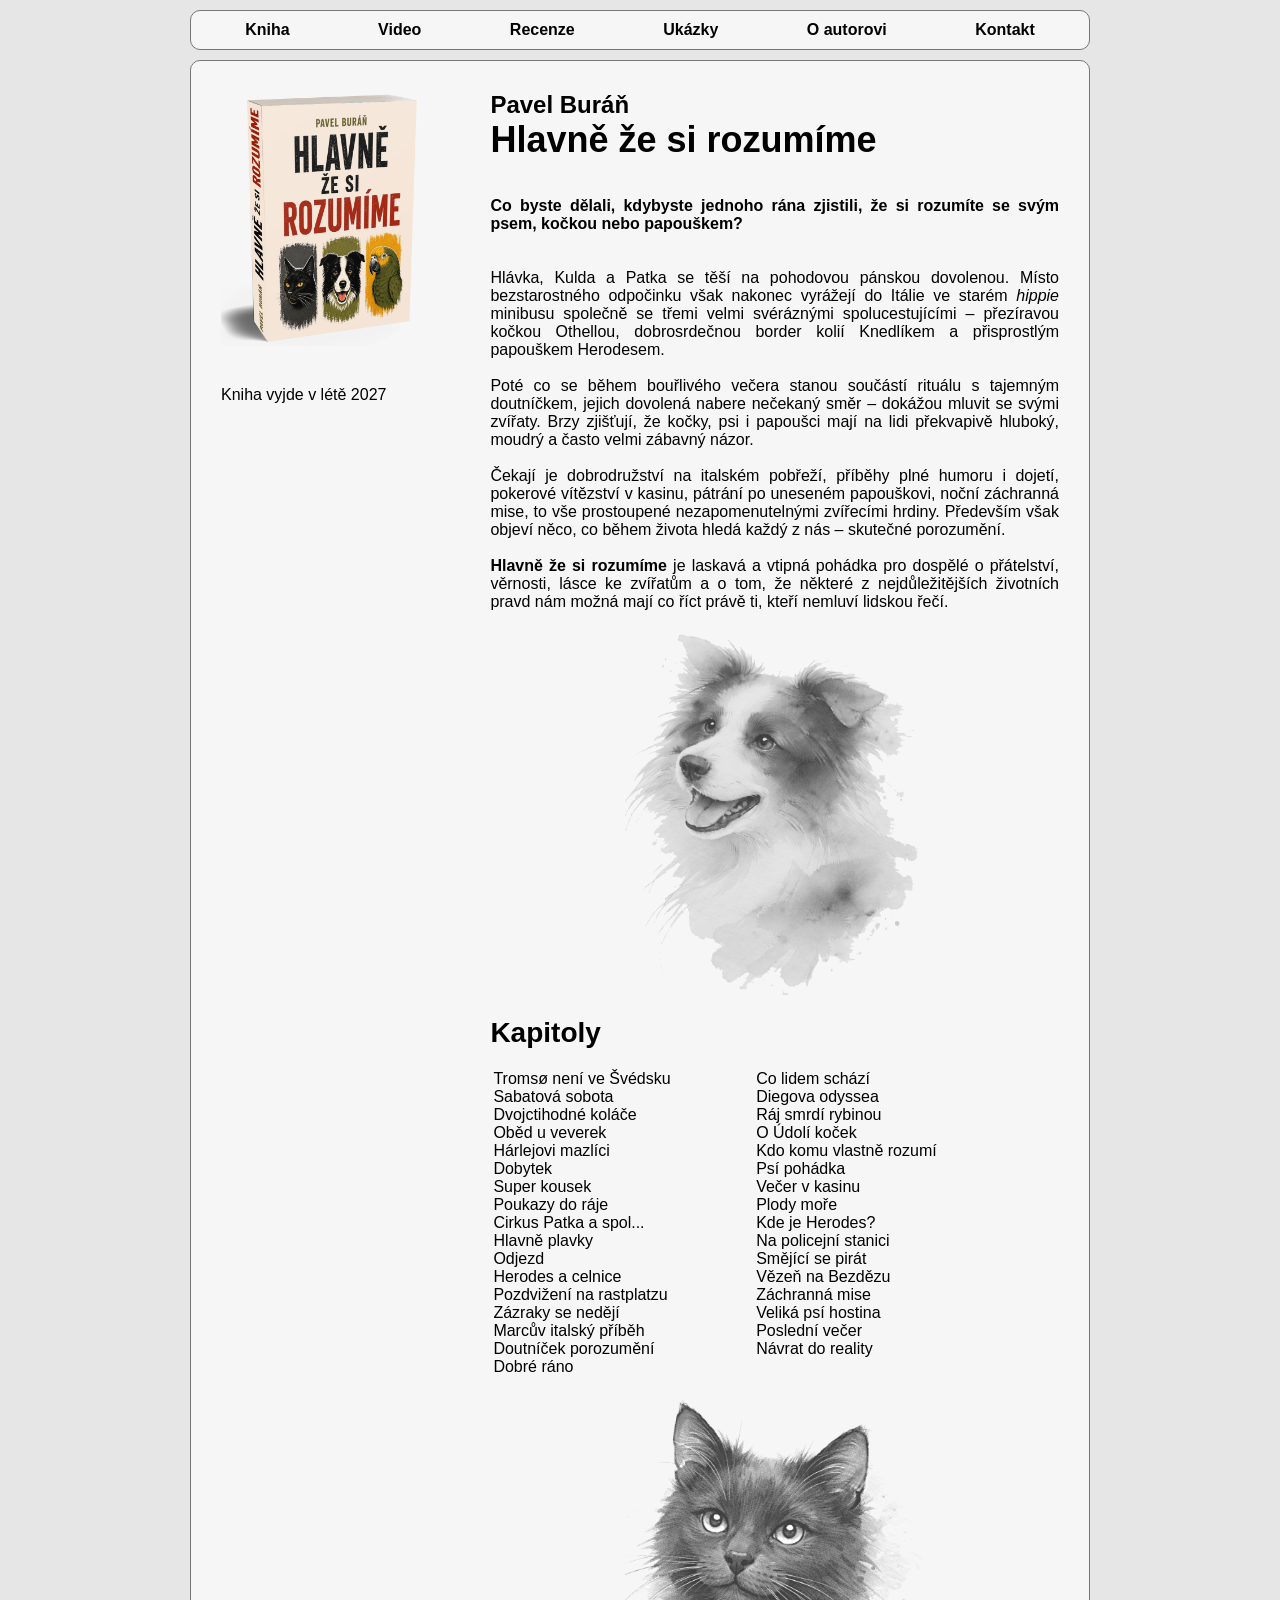
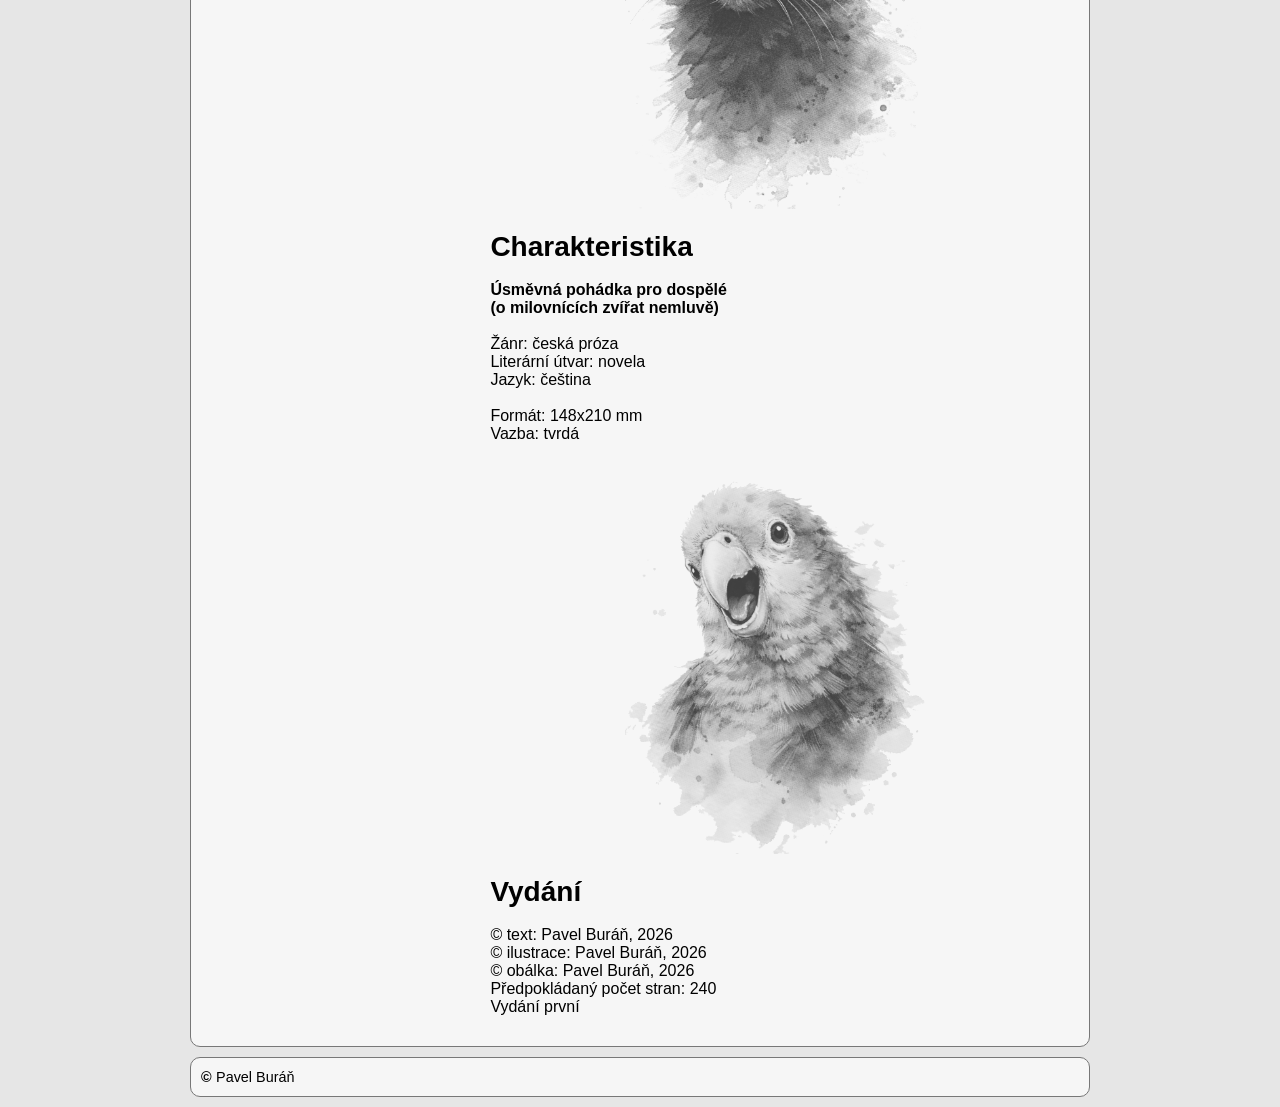
<file: index.html>
<!DOCTYPE html>
<html lang="cs">
<head>
    <meta charset="UTF-8">
    <title>Hlavně že si rozumíme | Pavel Buráň</title>
    <meta name="viewport"    content="width=device-width, initial-scale=1">
    <meta name="author"      content="Pavel Buráň">
    <meta name="description" content="Oficiální stránky knihy Hlavně že si rozumíme od Pavla Buráně. Informace o knize, ukázky kapitol, charakteristika postav, vydání a možnosti objednání.">
    <meta name="robots"      content="index,follow">
    <meta name="theme-color" content="#ffffff">
    <meta property="og:title"       content="Hlavně že si rozumíme">
    <meta property="og:description" content="Oficiální stránky knihy Hlavně že si rozumíme od Pavla Buráně.">
    <meta property="og:type"        content="website">
    <meta property="og:url"         content="https://hlavnezesirozumime.cz/">
    <meta property="og:image"       content="https://hlavnezesirozumime.cz/images/book2.png">
    <link rel="canonical"  href="https://hlavnezesirozumime.cz/">
    <link rel="stylesheet" href="css/style.css">
</head>
<script src="javascript/include.js"></script>

<!-- <div class="bg"></div> -->
<!-- <div class="content" width="100%"> -->

<body>
<center>
<div data-include="included/header.html"></div>

<table class="desktop-body main" cellspacing="0" cellpadding="30" width="900">
  <tr width="100%">
    <td valign="top" align="left" width="30%">
      <img width="200" src="images/book2.png" alt="Kniha" style="border:0px solid #999999" /><br>
      <br><br>
      <font style="font-size:16px"><div data-include="text/eshopinfo.txt"></div></font>
    </td>
    <td valign="top" align="left" width="70%">
      <font style="font-size:24px"><b><div data-include="text/author.txt"></div></b></font>
      <font style="font-size:36px"><b><div data-include="text/title.txt"></div></b></font>
      <div align="justify">
        <br><font style="font-size:16px"><div data-include="text/aboutbook.txt"></div></font>
      </div>
      <br>
      <center><img width="300" src="images/borderkasmall.png" alt="" style="border:0px;opacity:0.75" /></center>
      <br>
      <font style="font-size:28px"><b>Kapitoly</b></font><br>
      <br>
      <table class="noborder">
        <tr width="100%">
          <td valign="top" align="left" width="35%">
            <font style="font-size:16px"><div data-include="text/chapters1.txt"></div></font>
          </td>
          <td valign="top" align="left" width="35%">
            <font style="font-size:16px"><div data-include="text/chapters2.txt"></div></font>
          </td>
        </tr>
      </table>
      <br>
      <center><img width="300" src="images/kockasmall.png" alt="" style="border:0px;opacity:0.75" /></center>
      <br>
      <font style="font-size:28px"><b>Charakteristika</b></font><br>
      <br>
      <font style="font-size:16px"><div data-include="text/bookinfo.txt"></div></font><br>
      <br>
      <center><img width="300" src="images/papouchsmall.png" alt="" style="border:0px;opacity:0.75" /></center>
      <br>
      <font style="font-size:28px"><b>Vydání</b></font><br>
      <br>
      <font style="font-size:16px"><div data-include="text/tiraz.txt"></div></font>
    </td>
  </tr>
</table>

<table class="mobile-body main" cellspacing="0" cellpadding="30" width="100%">
  <tr width="100%">
    <td valign="top" align="left" width="100%">
      <img width="200" src="images/book2.png" alt="Kniha" style="border:0px solid #999999" /><br>
      <br><br>
      <font style="font-size:24px"><div data-include="text/eshopinfo.txt"></div></font>
      <br><br><br>
      <font style="font-size:24px"><b><div data-include="text/author.txt"></div></b></font>
      <font style="font-size:50px"><b><div data-include="text/title.txt"></div></b></font>
      <div align="left">
        <br><font style="font-size:24px"><div data-include="text/aboutbook.txt"></div></font>
      </div>
      <br>
      <center><img width="300" src="images/borderkasmall.png" alt="" style="border:0px;opacity:0.75" /></center>
      <br>
      <font style="font-size:28px"><b>Kapitoly</b></font><br>
      <br>
      <table class="noborder">
        <tr width="100%">
          <td valign="top" align="left" width="35%">
            <font style="font-size:16px"><div data-include="text/chapters1.txt"></div></font>
          </td>
          <td valign="top" align="left" width="35%">
            <font style="font-size:16px"><div data-include="text/chapters2.txt"></div></font>
          </td>
        </tr>
      </table>
      <br>
      <center><img width="300" src="images/kockasmall.png" alt="" style="border:0px;opacity:0.75" /></center>
      <br>
      <font style="font-size:28px"><b>Charakteristika</b></font><br>
      <br>
      <font style="font-size:24px"><div data-include="text/bookinfo.txt"></div></font><br>
      <br>
      <center><img width="300" src="images/papouchsmall.png" alt="" style="border:0px;opacity:0.75" /></center>
      <br>
      <font style="font-size:28px"><b>Vydání</b></font><br>
      <br>
      <font style="font-size:24px"><div data-include="text/tiraz.txt"></div></font>
    </td>
  </tr>
</table>

<div data-include="included/footer.html"></div>
</center>

<script src="javascript/menu.js"></script>
</body>

</div>

</html>
</file>
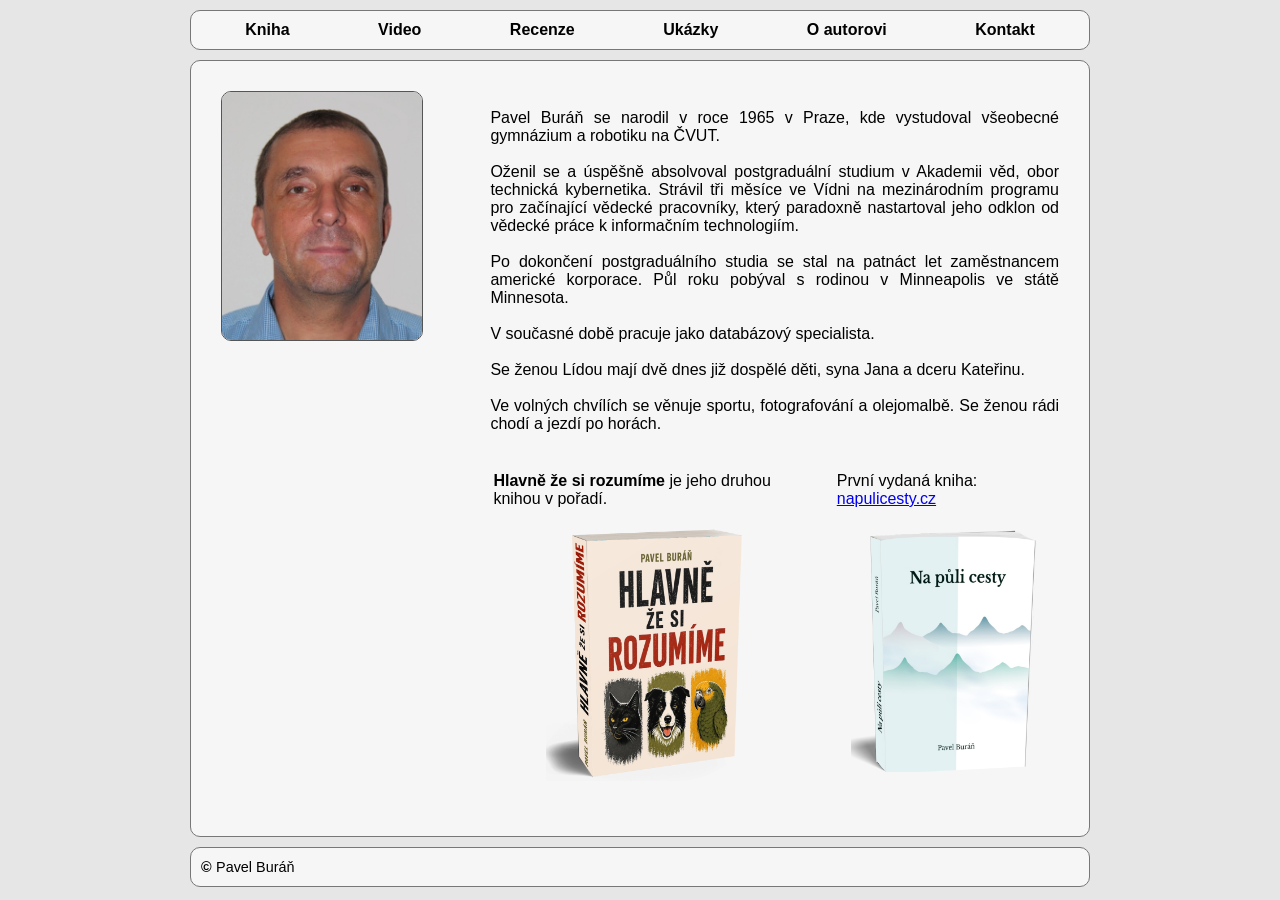
<file: author.html>
<!DOCTYPE html>
<html lang="cs">
<head>
    <meta charset="UTF-8">
    <title>Hlavně že si rozumíme | Pavel Buráň | Informace o autorovi</title>
    <meta name="viewport"    content="width=device-width, initial-scale=1">
    <meta name="author"      content="Pavel Buráň">
    <meta name="description" content="Oficiální stránky knihy Hlavně že si rozumíme od Pavla Buráně. Informace o autorovi.">
    <meta name="robots"      content="index,follow">
    <meta name="theme-color" content="#ffffff">
    <meta property="og:title"       content="Hlavně že si rozumíme">
    <meta property="og:description" content="Oficiální stránky knihy Hlavně že si rozumíme od Pavla Buráně.">
    <meta property="og:type"        content="website">
    <meta property="og:url"         content="https://hlavnezesirozumime.cz/">
    <meta property="og:image"       content="https://hlavnezesirozumime.cz/images/book2.png">
    <link rel="canonical"  href="https://hlavnezesirozumime.cz/">
    <link rel="stylesheet" href="css/style.css">
</head>
<script src="javascript/include.js"></script>

<!-- <div class="bg"></div> -->
<!-- <div class="content" width="100%"> -->

<body>
<center>
<div data-include="included/header.html"></div>

<table class="desktop-body main" cellspacing="0" cellpadding="30" width="900">
  <tr width="100%">
    <td valign="top" align="left" width="30%">
      <img width="200" src="images/author.jpg" alt="Autor" style="border:1px solid #555555; border-radius:10px" />
    </td>
    <td valign="top" align="left" width="70%">
      <div align="justify">
        <br><font style="font-size:16px"><div data-include="text/aboutauthor.txt"></div></font>
      </div>
      <br>
      <div align="left">
        <br><font style="font-size:16px"><div data-include="text/publishedbooks1.txt"></div></font>
      </div>
    </td>
  </tr>
</table>

<table class="mobile-body main" cellspacing="0" cellpadding="30" width="100%">
  <tr width="100%">
    <td valign="top" align="left" width="100%">
      <img width="200" src="images/author.jpg" alt="Autor" style="border:1px solid #555555; border-radius:10px" />
      <br><br>
      <div align="left">
        <br><font style="font-size:24px"><div data-include="text/aboutauthor.txt"></div></font>
      </div>
      <br><br>
      <div align="left">
        <br><font style="font-size:24px"><div data-include="text/publishedbooks2.txt"></div></font>
      </div>
    </td>
  </tr>
</table>

<div data-include="included/footer.html"></div>
</center>

<script src="javascript/menu.js"></script>
</body>

</div>

</html>
</file>
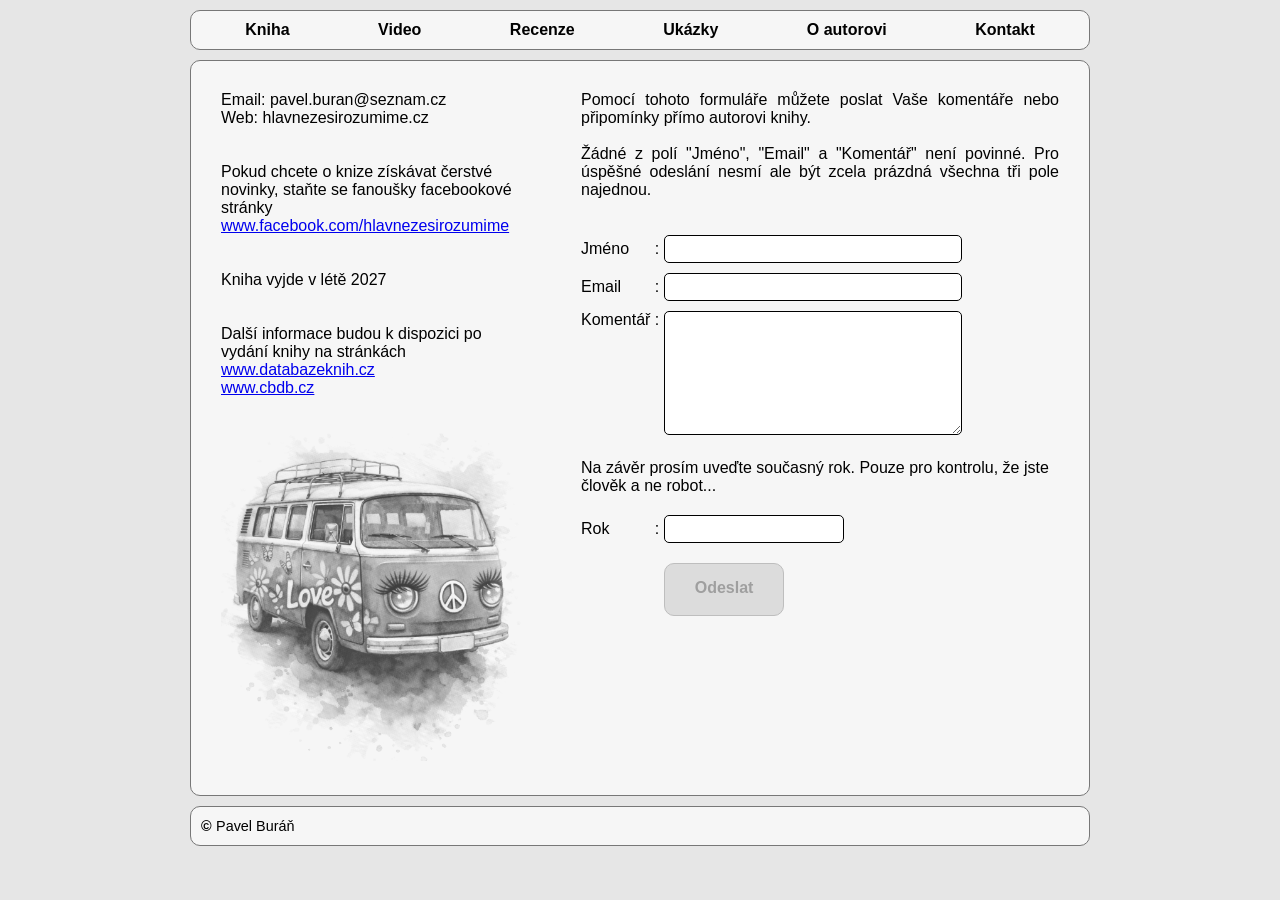
<file: contact.html>
<!DOCTYPE html>
<html lang="cs">
<head>
    <meta charset="UTF-8">
    <title>Hlavně že si rozumíme | Pavel Buráň | Kontakty</title>
    <meta name="viewport"    content="width=device-width, initial-scale=1">
    <meta name="author"      content="Pavel Buráň">
    <meta name="description" content="Oficiální stránky knihy Hlavně že si rozumíme od Pavla Buráně. Informace o kontaktech.">
    <meta name="robots"      content="index,follow">
    <meta name="theme-color" content="#ffffff">
    <meta property="og:title"       content="Hlavně že si rozumíme">
    <meta property="og:description" content="Oficiální stránky knihy Hlavně že si rozumíme od Pavla Buráně.">
    <meta property="og:type"        content="website">
    <meta property="og:url"         content="https://hlavnezesirozumime.cz/">
    <meta property="og:image"       content="https://hlavnezesirozumime.cz/images/book2.png">
    <link rel="canonical"  href="https://hlavnezesirozumime.cz/">
    <link rel="stylesheet" href="css/style.css">
</head>
<script src="javascript/include.js"></script>

<!-- <div class="bg"></div> -->
<!-- <div class="content" width="100%"> -->

<body>
<center>
<div data-include="included/header.html"></div>

<table class="desktop-body main" cellspacing="0" cellpadding="30" width="900">
  <tr width="100%">
    <td valign="top" align="left" width="40%" style="word-break:break-all">
      <font style="font-size:16px">
        Email: pavel.buran@seznam.cz<br>
        Web: hlavnezesirozumime.cz<br>
        <br><br>
        <div style="word-break:break-word">
          <div data-include="text/facebookinfo.txt"></div>
          <br><br>
          <div data-include="text/eshopinfo.txt"></div>
          <br><br>
          <div data-include="text/otherinfo.txt"></div>
        </div>
        <br>
      </font>
      <br>
      <center><img width="300" src="images/minibussmall.png" alt="" style="border:0px;opacity:0.75" /></center>
    </td>
    <td valign="top" align="left" width="60%">
      <div align="justify">
        <font style="font-size:16px"><div data-include="text/contact.txt"></div></font>
      </div>
      <br><br>
      <form id="comment_form" name="form_new_comment" method="post">
        <font style="font-size:16px">
          <table class="noborder" border="0" cellpadding="0" cellspacing="0">
            <tr>
              <td align="left">Jméno</td><td width="12">&nbsp;:&nbsp;</td>
              <td><input class="textfield" name="comment_name" type="text" id="comment_name" style="width:70%" value=""></td>
            </tr>
            <tr height="10"><td></td><td></td><td width="100%"></td></tr>
            <tr>
              <td align="left">Email</td><td>&nbsp;:&nbsp;</td>
              <td><input class="textfield" name="comment_email" type="text" id="comment_email" style="width:70%" value=""></td>
            </tr>
            <tr height="10"><td></td><td></td><td></td></tr>
            <tr>
              <td valign="top" align="left">Komentář</td><td valign="top">&nbsp;:&nbsp;</td>
              <td><textarea class="textfield" name="comment_text" rows="7" id="comment_text" style="width:70%"></textarea></td>
            </tr>
            <tr height="20"><td></td><td></td><td></td></tr>
            <tr>
              <td align="left" colspan="3">
                <font style="font-size:16px">Na závěr prosím uveďte současný rok. Pouze pro kontrolu, že jste člověk a ne robot...</font>
              </td>
            </tr>
            <tr height="20"><td></td><td></td><td></td></tr>
            <tr>
              <td align="left">Rok</td><td>&nbsp;:&nbsp;</td>
              <td><input class="textfield" name="comment_year" type="text" id="comment_year" style="width:40%" required oninput="validateYear()"></td>
            </tr>
            <tr height="20"><td></td><td></td><td></td></tr>
            <tr>
              <td></td><td></td>
              <td><input class="submitbutton" type="submit" name="Submit" id="submit_button" value="Odeslat" disabled="disabled"></td>
            </tr>
            <tr>
              <td></td><td></td>
              <td><div id="form_status" style="margin-top: 15px; font-weight: bold; font-family: sans-serif;"></div></td>
            <tr>
          </table>
        </font>
      </form>
    </td>
  </tr>
</table>

<table class="mobile-body main" cellspacing="0" cellpadding="30" width="100%">
  <tr width="100%">
    <td valign="top" align="left" width="100%" style="word-break:break-word">
      <font style="font-size:24px">
        Email: pavel.buran@seznam.cz<br>
        Web: hlavnezesirozumime.cz<br>
        <br><br>
        <div style="word-break:break-word">
          <div data-include="text/facebookinfo.txt"></div>
          <br><br>
          <div data-include="text/eshopinfo.txt"></div>
          <br><br>
          <div data-include="text/otherinfo.txt"></div>
        </div>
        <br>
      </font>
      <br>
      <center><img width="300" src="images/minibussmall.png" alt="" style="border:0px;opacity:0.75" /></center>
      <br>
      <div align="left">
        <font style="font-size:24px"><div data-include="text/contact.txt"></div></font>
      </div>
      <br><br>
      <form id="comment_form2" name="form_new_comment" method="post">
        <font style="font-size:24px">
          <table class="noborder" border="0" cellpadding="0" cellspacing="0">
            <tr>
              <td align="left">Jméno&nbsp;:<br>
              <input class="textfield" name="comment_name" type="text" id="comment_name2" style="width:70%" value=""></td>
            </tr>
            <tr height="10"><td></td></tr>
            <tr>
              <td align="left">Email&nbsp;:<br>
              <input class="textfield" name="comment_email" type="text" id="comment_email2" style="width:70%" value=""></td>
            </tr>
            <tr height="10"><td></td></tr>
            <tr>
              <td align="left">Komentář&nbsp;:<br>
              <textarea class="textfield" name="comment_text" rows="7" id="comment_text2" style="width:70%"></textarea></td>
            </tr>
            <tr height="20"><td></td></tr>
            <tr>
              <td align="left" colspan="3">
                <font style="font-size:24px">Na závěr prosím uveďte současný rok. Pouze pro kontrolu, že jste člověk a ne robot...</font>
              </td>
            </tr>
            <tr height="20"><td></td></tr>
            <tr>
              <td align="left">Rok&nbsp;:<br>
              <input class="textfield" name="comment_year" type="text" id="comment_year2" style="width:40%" required oninput="validateYear2()"></td>
            </tr>
            <tr height="20"><td></td></tr>
            <tr>
              <td align="left">
              <input class="submitbutton" type="submit" name="Submit" id="submit_button2" value="Odeslat" disabled="disabled"></td>
            </tr>
            <tr>
              <td><div id="form_status2" style="margin-top: 15px; font-weight: bold; font-family: sans-serif;"></div></td>
            <tr>
          </table>
        </font>
      </form>
    </td>
  </tr>
</table>

<div data-include="included/footer.html"></div>
</center>

<script src="javascript/year.js"></script>
<script src="javascript/email.js"></script>
<script src="javascript/menu.js"></script>
</body>

</div>

</html>
</file>
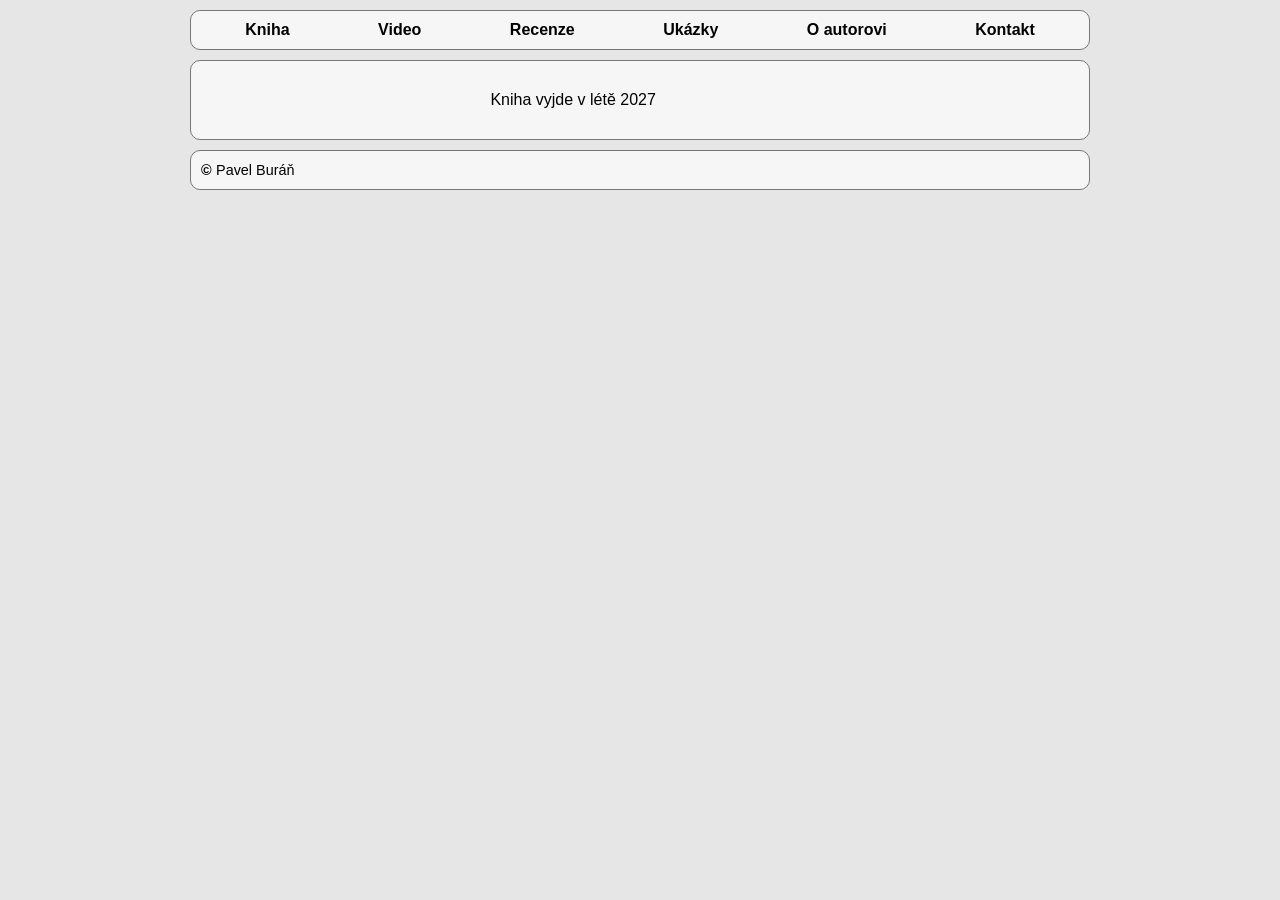
<file: reviews.html>
<!DOCTYPE html>
<html lang="cs">
<head>
    <meta charset="UTF-8">
    <title>Hlavně že si rozumíme | Pavel Buráň | Recenze</title>
    <meta name="viewport"    content="width=device-width, initial-scale=1">
    <meta name="author"      content="Pavel Buráň">
    <meta name="description" content="Oficiální stránky knihy Hlavně že si rozumíme od Pavla Buráně. Recenze od čtenářů.">
    <meta name="robots"      content="index,follow">
    <meta name="theme-color" content="#ffffff">
    <meta property="og:title"       content="Hlavně že si rozumíme">
    <meta property="og:description" content="Oficiální stránky knihy Hlavně že si rozumíme od Pavla Buráně.">
    <meta property="og:type"        content="website">
    <meta property="og:url"         content="https://hlavnezesirozumime.cz/">
    <meta property="og:image"       content="https://hlavnezesirozumime.cz/images/book2.png">
    <link rel="canonical"  href="https://hlavnezesirozumime.cz/">
    <link rel="stylesheet" href="css/style.css">
</head>
<script src="javascript/include.js"></script>

<!-- <div class="bg"></div> -->
<!-- <div class="content" width="100%"> -->

<body>
<center>
<div data-include="included/header.html"></div>

<table class="desktop-body main" cellspacing="0" cellpadding="30" width="900">
  <tr width="100%">
    <td valign="top" align="left" width="30%">
    </td>
    <td valign="top" align="left" width="70%">
      <div align="justify"><font style="font-size:16px">Kniha vyjde v létě 2027</font></div>
    </td>
    <!-- <td valign="top" align="left" width="30%"> -->
      <!-- <font style="font-size:16px">Kateřina P.<br><a target="_blank" href="contact.html">hlavnezesirozumime.cz</a></font> -->
    <!-- </td> -->
    <!-- <td valign="top" align="left" width="70%"> -->
      <!-- <div align="justify"><font style="font-size:16px"><div data-include="text/review1.txt"></div></font></div> -->
    <!-- </td> -->
  </tr>
</table>

<table class="mobile-body main" cellspacing="0" cellpadding="30" width="100%">
  <tr width="100%">
    <td valign="top" align="left" width="100%">
      <div align="left"><font style="font-size:24px">Kniha vyjde v létě 2027</font></div>
    </td>
    <!-- <td valign="top" align="left" width="100%"> -->
      <!-- <font style="font-size:24px">Kateřina P.<br><a target="_blank" href="contact.html">hlavnezesirozumime.cz</a></font> -->
      <!-- <br><br> -->
      <!-- <div align="left"><font style="font-size:24px"><div data-include="text/review1.txt"></div></font></div> -->
    <!-- </td> -->
  </tr>
</table>

<div data-include="included/footer.html"></div>
</center>

<script src="javascript/menu.js"></script>
</body>

</div>

</html>
</file>
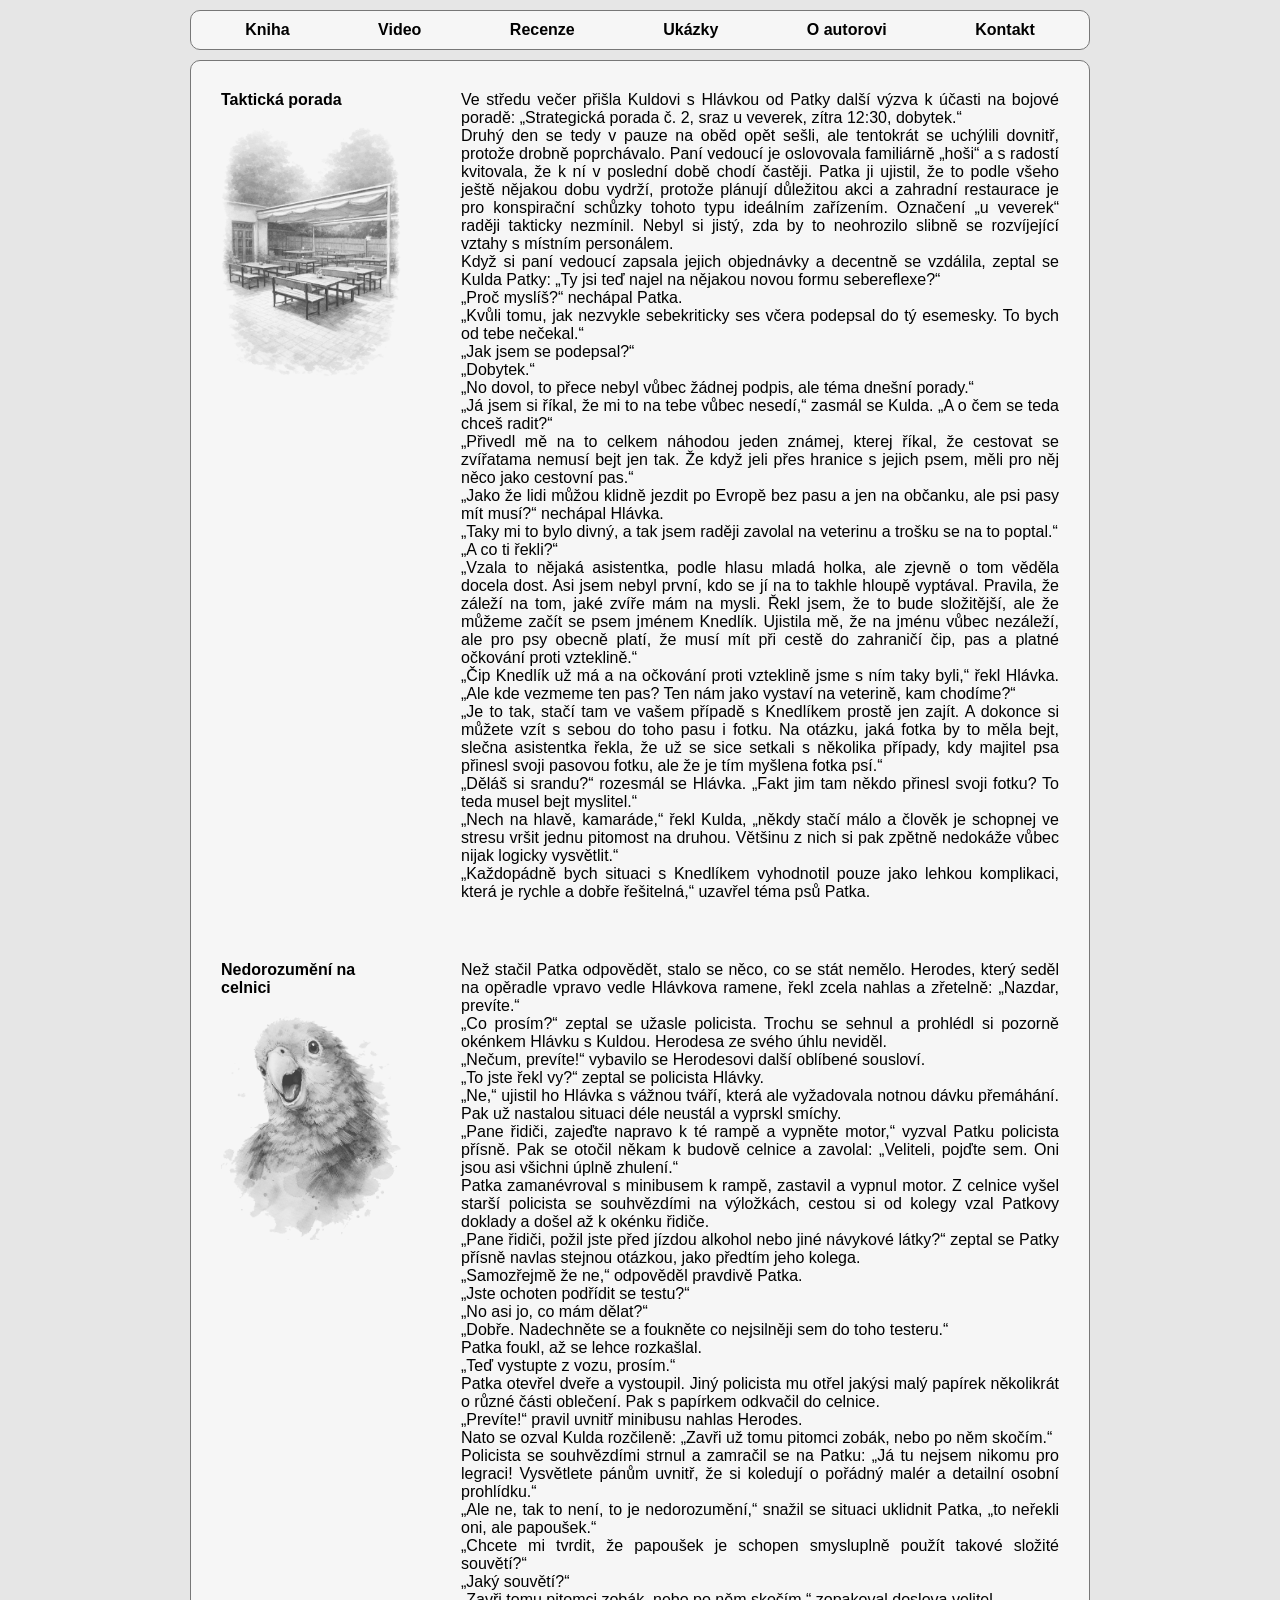
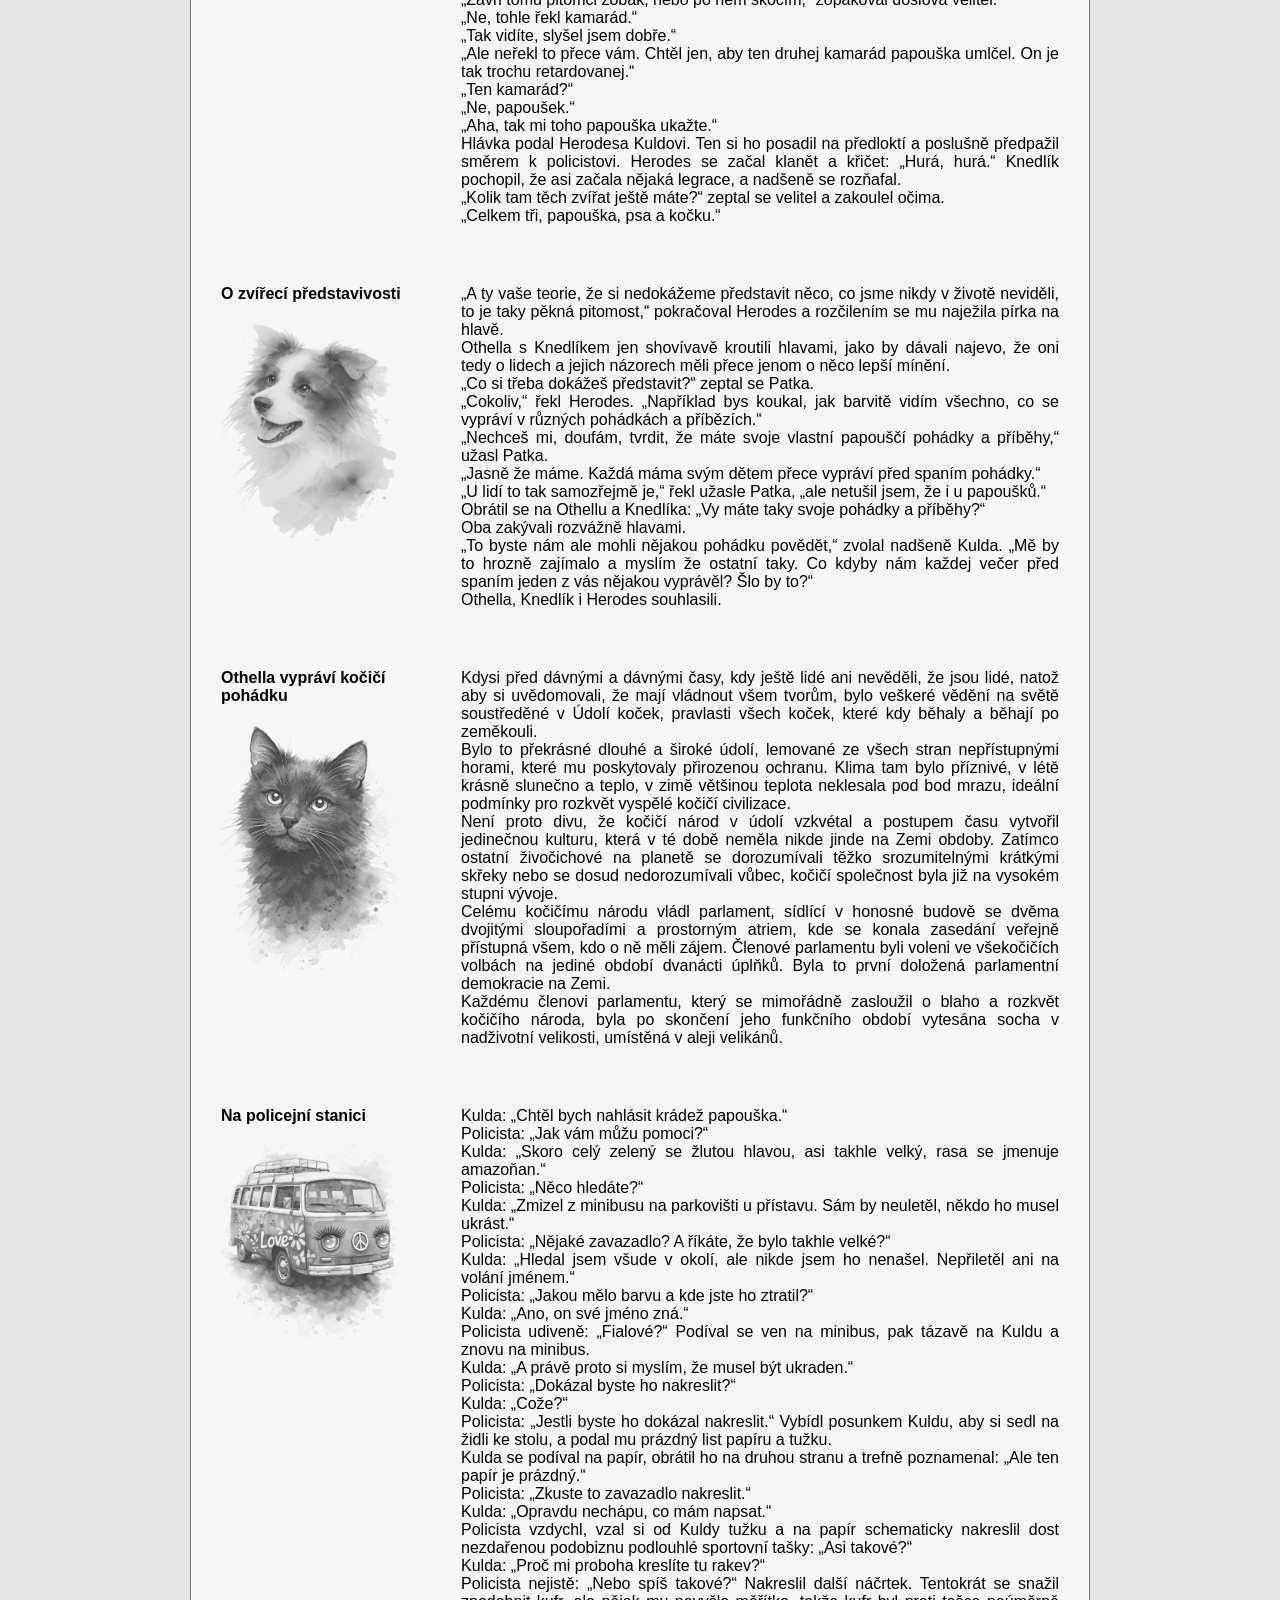
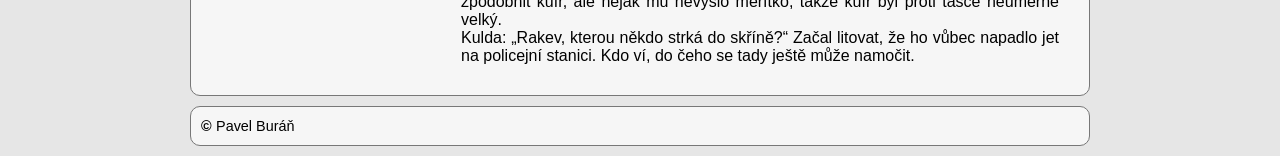
<file: samples.html>
<!DOCTYPE html>
<html lang="cs">
<head>
    <meta charset="UTF-8">
    <title>Hlavně že si rozumíme | Pavel Buráň | Ukázky z knihy</title>
    <meta name="viewport"    content="width=device-width, initial-scale=1">
    <meta name="author"      content="Pavel Buráň">
    <meta name="description" content="Oficiální stránky knihy Hlavně že si rozumíme od Pavla Buráně. Ukázky z knihy.">
    <meta name="robots"      content="index,follow">
    <meta name="theme-color" content="#ffffff">
    <meta property="og:title"       content="Hlavně že si rozumíme">
    <meta property="og:description" content="Oficiální stránky knihy Hlavně že si rozumíme od Pavla Buráně.">
    <meta property="og:type"        content="website">
    <meta property="og:url"         content="https://hlavnezesirozumime.cz/">
    <meta property="og:image"       content="https://hlavnezesirozumime.cz/images/book2.png">
    <link rel="canonical"  href="https://hlavnezesirozumime.cz/">
    <link rel="stylesheet" href="css/style.css">
</head>
<script src="javascript/include.js"></script>

<!-- <div class="bg"></div> -->
<!-- <div class="content" width="100%"> -->

<body>
<center>
<div data-include="included/header.html"></div>

<table class="desktop-body main" cellspacing="0" cellpadding="30" width="900">
  <tr width="100%">
    <td valign="top" align="left" width="15%">
      <font style="font-size:16px"><b>Taktická porada</b></font><br>
      <br>
      <center><img width="180" src="images/hospodasmall.png" alt="" style="border:0px;opacity:0.75" /></center>
    </td>
    <td valign="top" align="left" width="85%">
      <div align="justify"><font style="font-size:16px"><div data-include="text/sample1.txt"></div></font></div>
    </td>
  </tr>
  <tr width="100%">
    <td valign="top" align="left" width="15%">
      <font style="font-size:16px"><b>Nedorozumění na celnici</b></font><br>
      <br>
      <center><img width="180" src="images/papouchsmall.png" alt="" style="border:0px;opacity:0.75" /></center>
    </td>
    <td valign="top" align="left" width="85%">
      <div align="justify"><font style="font-size:16px"><div data-include="text/sample2.txt"></div></font></div>
    </td>
  </tr>
  <tr width="100%">
    <td valign="top" align="left" width="15%">
      <font style="font-size:16px"><b>O zvířecí představivosti</b></font><br>
      <br>
      <center><img width="180" src="images/borderkasmall.png" alt="" style="border:0px;opacity:0.75" /></center>
    </td>
    <td valign="top" align="left" width="85%">
      <div align="justify"><font style="font-size:16px"><div data-include="text/sample3.txt"></div></font></div>
    </td>
  </tr>
  <tr width="100%">
    <td valign="top" align="left" width="15%">
      <font style="font-size:16px"><b>Othella vypráví kočičí pohádku</b></font><br>
      <br>
      <center><img width="180" src="images/kockasmall.png" alt="" style="border:0px;opacity:0.75" /></center>
    </td>
    <td valign="top" align="left" width="85%">
      <div align="justify"><font style="font-size:16px"><div data-include="text/sample4.txt"></div></font></div>
    </td>
  </tr>
  <tr width="100%">
    <td valign="top" align="left" width="15%">
      <font style="font-size:16px"><b>Na policejní stanici</b></font><br>
      <br>
      <center><img width="180" src="images/minibussmall.png" alt="" style="border:0px;opacity:0.75" /></center>
    </td>
    <td valign="top" align="left" width="85%">
      <div align="justify"><font style="font-size:16px"><div data-include="text/sample5.txt"></div></font></div>
    </td>
  </tr>
</table>

<table class="mobile-body main" cellspacing="0" cellpadding="30" width="100%">
  <tr width="100%">
    <td valign="top" align="left" width="100%">
      <font style="font-size:24px"><b>Taktická porada</b></font><br>
      <br>
      <center><img width="300" src="images/hospodasmall.png" alt="" style="border:0px;opacity:0.75" /></center>
      <br>
      <div align="left"><font style="font-size:24px"><div data-include="text/sample1.txt"></div></font></div>
    </td>
  </tr>
  <tr width="100%">
    <td valign="top" align="left" width="100%">
      <font style="font-size:24px"><b>Nedorozumění na celnici</b></font><br>
      <br>
      <center><img width="300" src="images/papouchsmall.png" alt="" style="border:0px;opacity:0.75" /></center>
      <br>
      <div align="left"><font style="font-size:24px"><div data-include="text/sample2.txt"></div></font></div>
    </td>
  </tr>
  <tr width="100%">
    <td valign="top" align="left" width="100%">
      <font style="font-size:24px"><b>O zvířecí představivosti</b></font><br>
      <br>
      <center><img width="300" src="images/borderkasmall.png" alt="" style="border:0px;opacity:0.75" /></center>
      <br>
      <div align="left"><font style="font-size:24px"><div data-include="text/sample3.txt"></div></font></div>
    </td>
  </tr>
  <tr width="100%">
    <td valign="top" align="left" width="100%">
      <font style="font-size:24px"><b>Othella vypráví kočičí pohádku</b></font><br>
      <br>
      <center><img width="300" src="images/kockasmall.png" alt="" style="border:0px;opacity:0.75" /></center>
      <br>
      <div align="left"><font style="font-size:24px"><div data-include="text/sample4.txt"></div></font></div>
    </td>
  </tr>
  <tr width="100%">
    <td valign="top" align="left" width="100%">
      <font style="font-size:24px"><b>Na policejní stanici</b></font><br>
      <br>
      <center><img width="300" src="images/minibussmall.png" alt="" style="border:0px;opacity:0.75" /></center>
      <br>
      <div align="left"><font style="font-size:24px"><div data-include="text/sample5.txt"></div></font></div>
    </td>
  </tr>
</table>

<div data-include="included/footer.html"></div>
</center>

<script src="javascript/menu.js"></script>
</body>

</div>

</html>
</file>
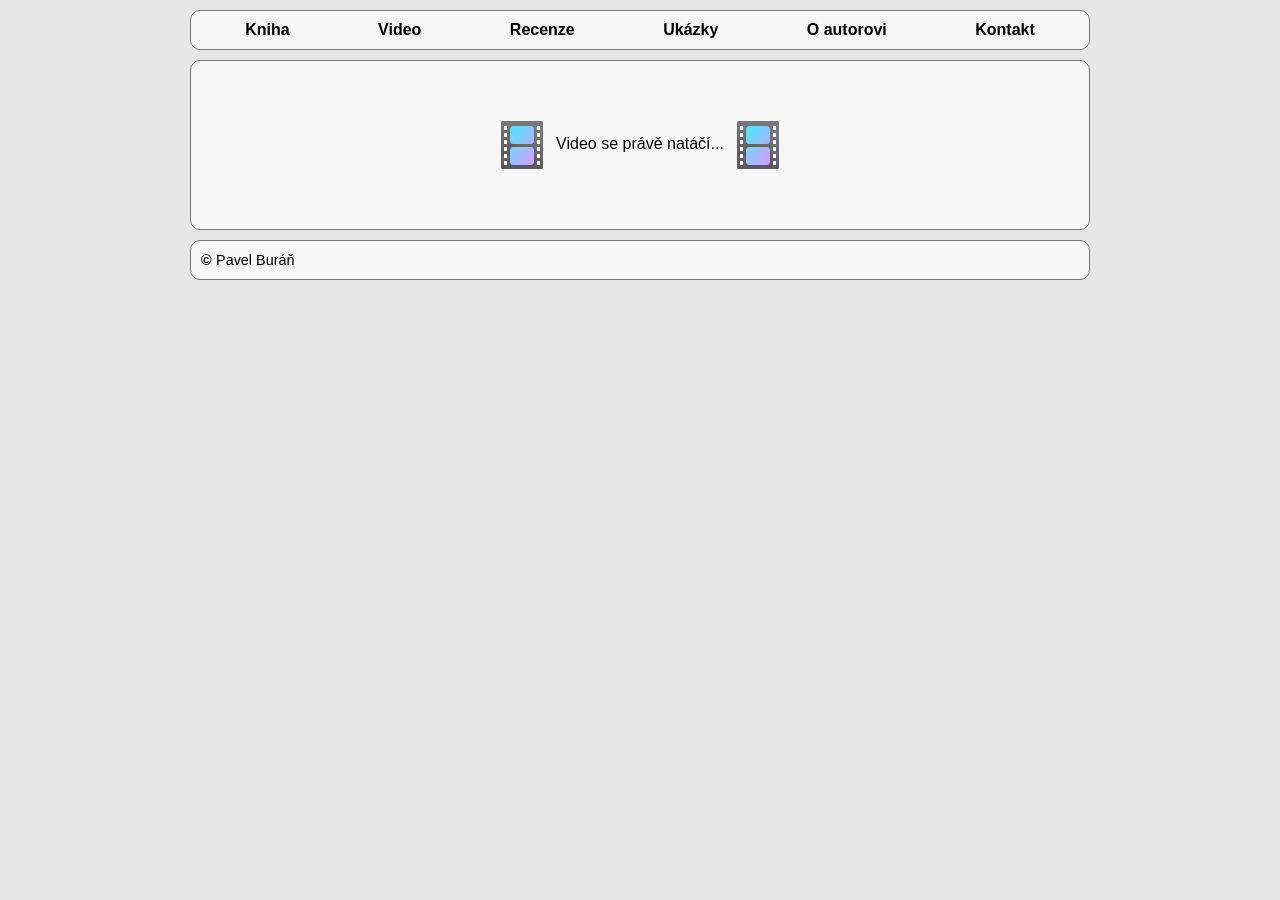
<file: video.html>
<!DOCTYPE html>
<html lang="cs">
<head>
    <meta charset="UTF-8">
    <title>Hlavně že si rozumíme | Pavel Buráň | Videotrailer</title>
    <meta name="viewport"    content="width=device-width, initial-scale=1">
    <meta name="author"      content="Pavel Buráň">
    <meta name="description" content="Oficiální stránky knihy Hlavně že si rozumíme od Pavla Buráně. Videotrailer.">
    <meta name="robots"      content="index,follow">
    <meta name="theme-color" content="#ffffff">
    <meta property="og:title"       content="Hlavně že si rozumíme">
    <meta property="og:description" content="Oficiální stránky knihy Hlavně že si rozumíme od Pavla Buráně.">
    <meta property="og:type"        content="website">
    <meta property="og:url"         content="https://hlavnezesirozumime.cz/">
    <meta property="og:image"       content="https://hlavnezesirozumime.cz/images/book2.png">
    <link rel="canonical"  href="https://hlavnezesirozumime.cz/">
    <link rel="stylesheet" href="css/style.css">
</head>
<script src="javascript/include.js"></script>

<!-- <div class="bg"></div> -->
<!-- <div class="content" width="100%"> -->

<body>
<center>
<div data-include="included/header.html"></div>

<table class="desktop-body main" cellspacing="0" cellpadding="60" width="900">
  <tr width="100%">
    <td valign="top" align="middle" width=100%>
      <img src="images/film.png" valign="middle" />&nbsp;&nbsp;&nbsp;Video se právě natáčí...&nbsp;&nbsp;&nbsp;<img src="images/film.png" valign="middle" />
      <!-- <div style="position:relative; width:100%; height:0px; padding-bottom:56%;"> -->
        <!-- <video controls autoplay style="position:absolute; left:0; top:0; width:100%; height:100%; box-shadow:none"> -->
          <!-- <source src="video/napulicesty.mp4" type="video/mp4"> -->
        <!-- </video> -->
      <!-- </div> -->
    </td>
  </tr>
</table>

<table class="mobile-body main" cellspacing="0" cellpadding="10" width="100%">
  <tr width="100%">
    <td valign="top" align="middle" width=100%>
      <img src="images/film.png" valign="middle" />&nbsp;&nbsp;&nbsp;Video se právě natáčí...&nbsp;&nbsp;&nbsp;<img src="images/film.png" valign="middle" />
      <!-- <div style="position:relative; width:100%; height:0px; padding-bottom:56%;"> -->
        <!-- <video controls autoplay style="position:absolute; left:0; top:0; width:100%; height:100%; box-shadow:none; z-index:1"> -->
          <!-- <source src="video/napulicesty.mp4" type="video/mp4"> -->
        <!-- </video> -->
      <!-- </div> -->
    </td>
  </tr>
</table>

<div data-include="included/footer.html"></div>
</center>

<script src="javascript/menu.js"></script>
</body>

</div>

</html>
</file>
<file: css/style.css>
body {
  font-family      : Verdana, Geneva, Arial, Helvetica, sans-serif;
  font-size        : 16px;
  color            : #000000;
  font-weight      : normal;
  margin           : 0px 0px 0px 0px;
  padding          : 0px 0px 0px 0px;
  spacing          : 0px;
  background-color : #E6E6E6;
  margin           : 10px 10px 10px 10px;
}

/* Mobile defaults */
/* @media (max-width: 600px) { */
  /* .content{ */
    /* position : relative; */
    /* margin   : 10px 10px 10px 10px; */
    /* /* background-color : #F4E4D5; */ */
  /* } */
  /* .bg { */
    /* background-image  : url('../images/panorama.jpg'); */
    /* background-repeat : no-repeat; */
    /* background-size   : cover; */
    /* height           : 100vh; */
    /* width            : 100vw; */
    /* margin           : -10px 0px 0px 0px; */
    /* position         : fixed; */
    /* background-color : #F4E4D5; */
  /* } */
/* } */

/* Desktop from 601 px */
/* @media (min-width: 601px) { */
  /* .content{ */
    /* position : relative; */
    /* margin   : 30px 30px 30px 30px; */
    /* /* background-color : #F4E4D5; */ */
  /* } */
  /* .bg { */
    /* background-image  : url('../images/panorama.jpg'); */
    /* background-repeat : no-repeat; */
    /* background-size   : cover; */
    /* height           : 100vh; */
    /* width            : 100vw; */
    /* margin           : -30px 0px 0px 0px; */
    /* position         : fixed; */
    /* background-color : #F4E4D5; */
  /* } */
/* } */

A {
  font-family     : Verdana, Geneva, Arial, Helvetica, sans-serif;
  font-size       : 16px;
  text-decoration : underline;
  color           : #2222aa;
  font-weight     : bold;
}

A:hover {
  font-family     : Verdana, Geneva, Arial, Helvetica, sans-serif;
  font-size       : 16px;
  text-decoration : underline;
  color           : #777777;
  font-weight     : bold;
}

A.header {
  font-family     : Verdana, Geneva, Arial, Helvetica, sans-serif;
  font-size       : 16px;
  text-decoration : none;
  color           : #000000;
  font-weight     : bold;
}

A.header:hover {
  font-family     : Verdana, Geneva, Arial, Helvetica, sans-serif;
  font-size       : 16px;
  text-decoration : none;
  color           : #777777;
  font-weight     : bold;
}

H1 {
  font-family : Verdana, Geneva, Arial, Helvetica, sans-serif;
  font-size   : 24px;
}

H2 {
  font-family : Verdana, Geneva, Arial, Helvetica, sans-serif;
  font-size   : 20px;
}

H3 {
  font-family : Verdana, Geneva, Arial, Helvetica, sans-serif;
  font-size   : 16px;
}

H4 {
  font-family : Verdana, Geneva, Arial, Helvetica, sans-serif;
  font-size   : 14px;
}

TABLE.bordered {
  font-size        : 100%;
  border-left      : 1px solid #000000;
  border-right     : 1px solid #000000;
  border-top       : 1px solid #000000;
  border-bottom    : 1px solid #000000;
  padding          : 0 0 0 0;
  margin           : 0px 0px 0px 0px;
  color            : #000000;
  background-color : #000000;
}

TABLE.header {
  font-size        : 100%;
  border-left      : 1px solid #777777;
  border-right     : 1px solid #777777;
  border-top       : 1px solid #777777;
  border-bottom    : 1px solid #777777;
  border-radius    : 10px;
  padding          : 0 0 0 0;
  margin           : 0px 0px 0px 0px;
  color            : #000000;
  margin-bottom    : 10px;
  /* background-color : #FFCA9F; */
  background-color : #F6F6F6;
}

TABLE.main {
  font-size        : 100%;
  border-left      : 1px solid #777777;
  border-right     : 1px solid #777777;
  border-top       : 1px solid #777777;
  border-bottom    : 1px solid #777777;
  border-radius    : 10px;
  padding          : 0 0 0 0;
  margin           : 0px 0px 0px 0px;
  color            : #000000;
  margin-bottom    : 10px;
  /* background-color : #FFCA9F; */
  background-color : #F6F6F6;
}

TABLE.footer {
  font-size        : 100%;
  border-left      : 1px solid #777777;
  border-right     : 1px solid #777777;
  border-top       : 1px solid #777777;
  border-bottom    : 1px solid #777777;
  border-radius    : 10px;
  padding          : 0 0 0 0;
  margin           : 0px 0px 0px 0px;
  color            : #000000;
  /* background-color : #FFCA9F; */
  background-color : #F6F6F6;
}

TABLE.noborder {
  font-size     : 100%;
  border-left   : 0px;
  border-right  : 0px;
  border-top    : 0px;
  border-bottom : 0px;
  padding       : 0 0 0 0;
  color         : #000000;
}

DIV.bookimage {
  border-left      : 0px solid #000000;
  border-right     : 0px solid #000000;
  border-top       : 0px solid #000000;
  border-bottom    : 0px solid #000000;
  padding          : 30px 20px 30px 20px;
  margin           : 0 0 0 0;
  color            : #000000;
  background-color : rgb(0,0,0);
  background-color : rgba(0,0,0,0.6);
}

DIV.success-message {
  margin-bottom : 20px;
  font-size     : 18px;
  color         : green;
}

DIV.error-message {
  margin-bottom : 20px;
  font-size     : 18px;
  color         : red;
}

.floated_img {
  float            : left;
  background-color : #000000;
  padding          : 10px 10px 10px 10px;
  margin           : 0px 0px 0px 0px;
  border-radius    : 15px;
  text-align       : center;
}

.author_img {
  float            : left;
  background-color : #000000;
  padding          : 5px 15px 0px 0px;
  margin           : 0px 0px 0px 0px;
}

.textfield {
  font-family      : Verdana, Geneva, Arial, Helvetica, sans-serif;
  font-size        : 14px;
  border           : 1px solid #000000;
  border-radius    : 5px;
  padding          : 5px 10px 5px 10px;
  text-decoration  : none;
  color            : #000000;
  background-color : #ffffff;
  font-weight      : normal;
}

.submitbutton {
    border-radius  : 10px;
  border           : 1px solid #000000;
  padding          : 15px 30px 18px 30px;
  text-align       : center;
  display          : inline-block;
  cursor           : pointer;
  font-family      : Verdana, Geneva, Arial, Helvetica, sans-serif;
  font-size        : 16px;
  text-decoration  : none;
  color            : #ffffff;
  background-color : #111144;
  font-weight      : bold;
}

.submitbutton:disabled {
  background-color : #cccccc;
  color            : #666666;
  border-color     : #999999;
  cursor           : not-allowed;
  opacity          : 0.6;
}

MENU {
  border-left   : 0px solid #000000;
  border-right  : 0px solid #000000;
  border-top    : 0px solid #000000;
  border-bottom : 0px solid #000000;
  font-size     : 100%;
  padding       : 0 0 0 0;
  margin        : 0px 0px 0px 0px;
  color         : #000000;
}

LI {
  flex-grow   : 1;
  white-space : nowrap;
  padding     : 0 20px 0 20px;
  text-align  : center;
}

menu.ios {
  display        : flex;
  flex-direction : row;
  flex-wrap      : wrap;
  align-content  : flex-start;
  line-height    : 2;
  list-style     : none;
}

nav {
  font-size        : 24px;
  border-left      : 1px solid #777777;
  border-right     : 1px solid #777777;
  border-top       : 1px solid #777777;
  border-bottom    : 1px solid #777777;
  border-radius    : 10px;
  padding          : 0 0 0 0;
  margin           : 0px 0px 0px 0px;
  color            : #000000;
  margin-bottom    : 10px;
  /* background-color : #FFCA9F; */
  background-color : #F6F6F6;
}

nav ul {
  list-style : none;
  padding    : 0 0 0 10px;
}

nav ul li {
  display    : inline-block;
  text-align : left;
}

nav a {
  display         : inline-block;
  line-height     : 1.5;
  text-decoration : none;
}

nav ul li ul {
  position      : absolute;
  margin        : 0px 0px 0px 0px;
  background    : #ffffff;
  border-radius : 10px;
  left          : -300;
  padding       : 10 10 10 10;
}

nav ul li ul li {
  display  : list-item;
  position : relative;
  margin   : 0px 20px 0px 0px;
}

nav ul li:focus > ul, nav ul li:active > ul {
  left : 50;
}

nav a:focus + ul, nav a:active + ul {
  left : 50;
}

.menu-content {
  display : none;
}

.menu-content.open {
  display : block;
  z-index : 9999;
}

/* Mobile defaults */
@media (max-width: 600px) {
  .desktop-header {display : none;}
  .desktop-body   {display : none;}
  .desktop-footer {display : none;}

  .mobile-header  {display : block;}
  .mobile-body    {display : table;}
  .mobile-footer  {display : table;}
}

/* Desktop from 601 px */
@media (min-width: 601px) {
  .desktop-header {display : table;}
  .desktop-body   {display : table;}
  .desktop-footer {display : table;}

  .mobile-header  {display : none;}
  .mobile-body    {display : none;}
  .mobile-footer  {display : none;}
}
</file>
